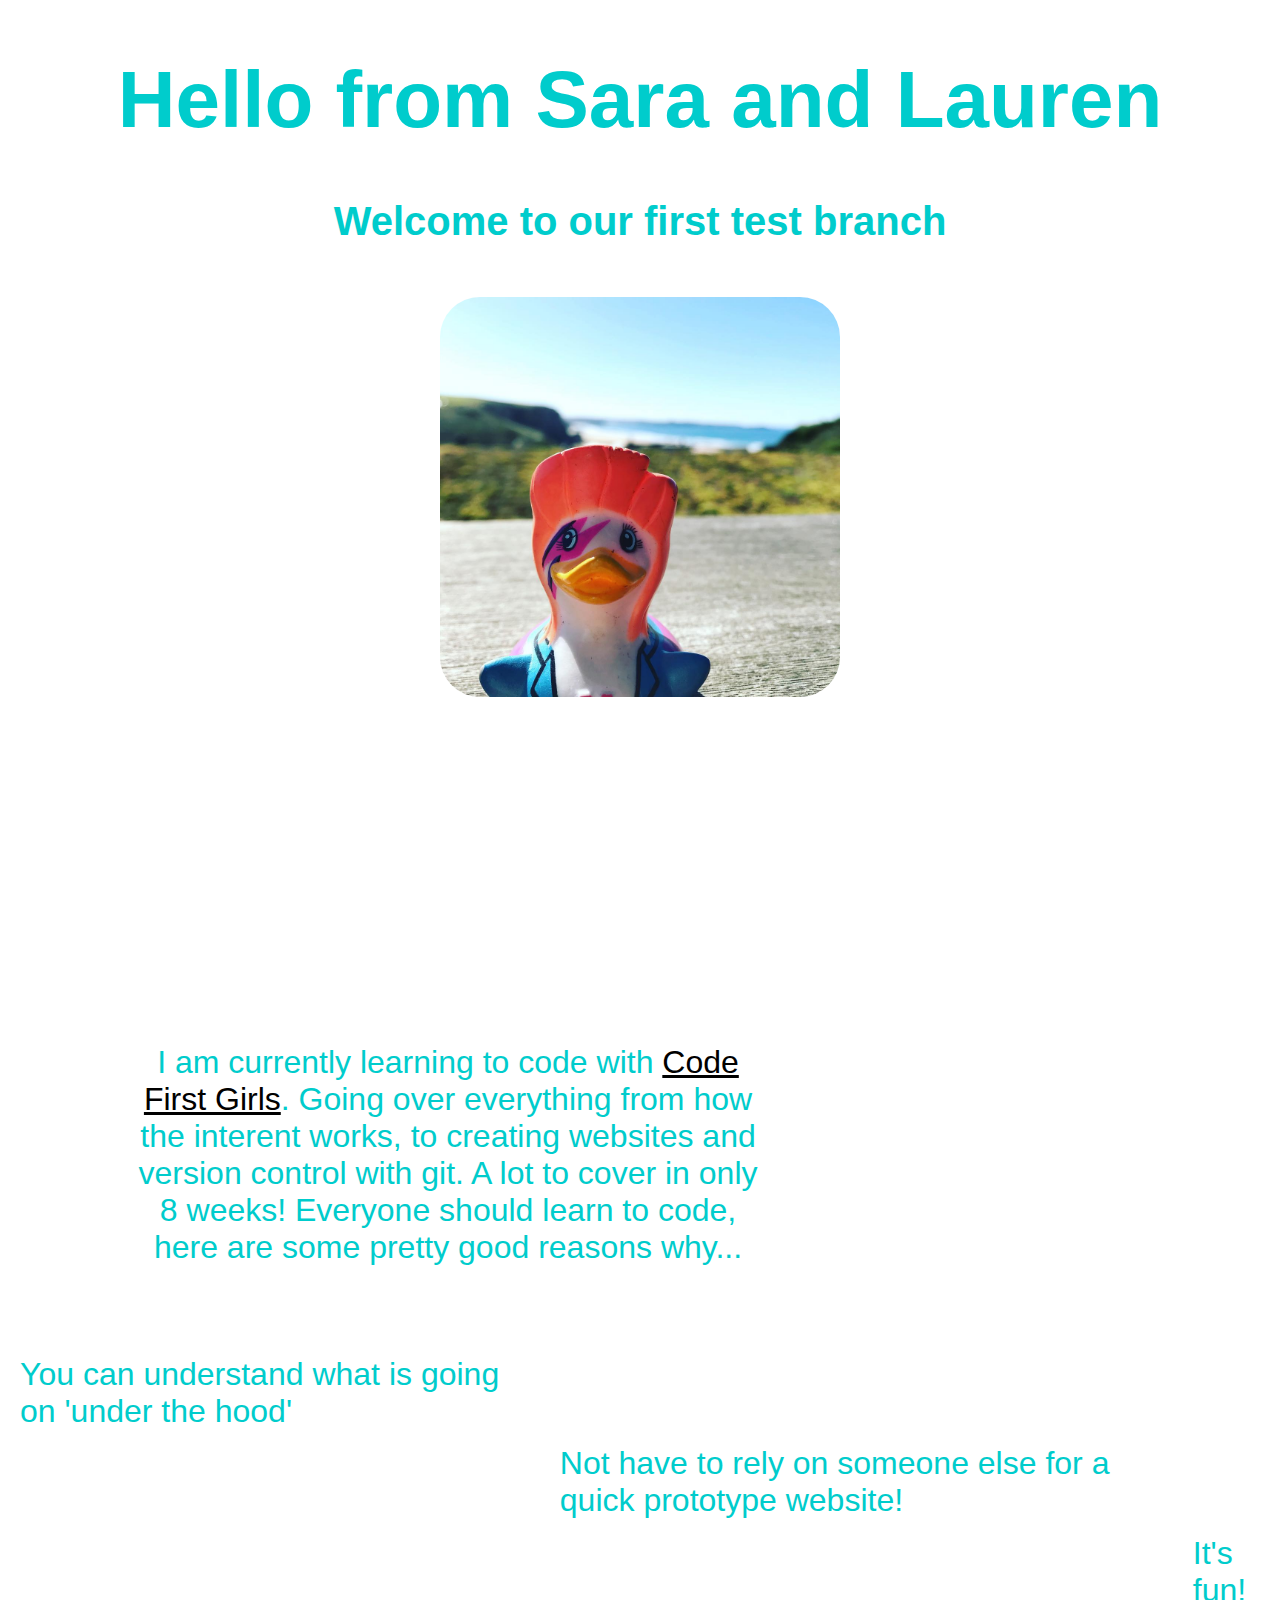
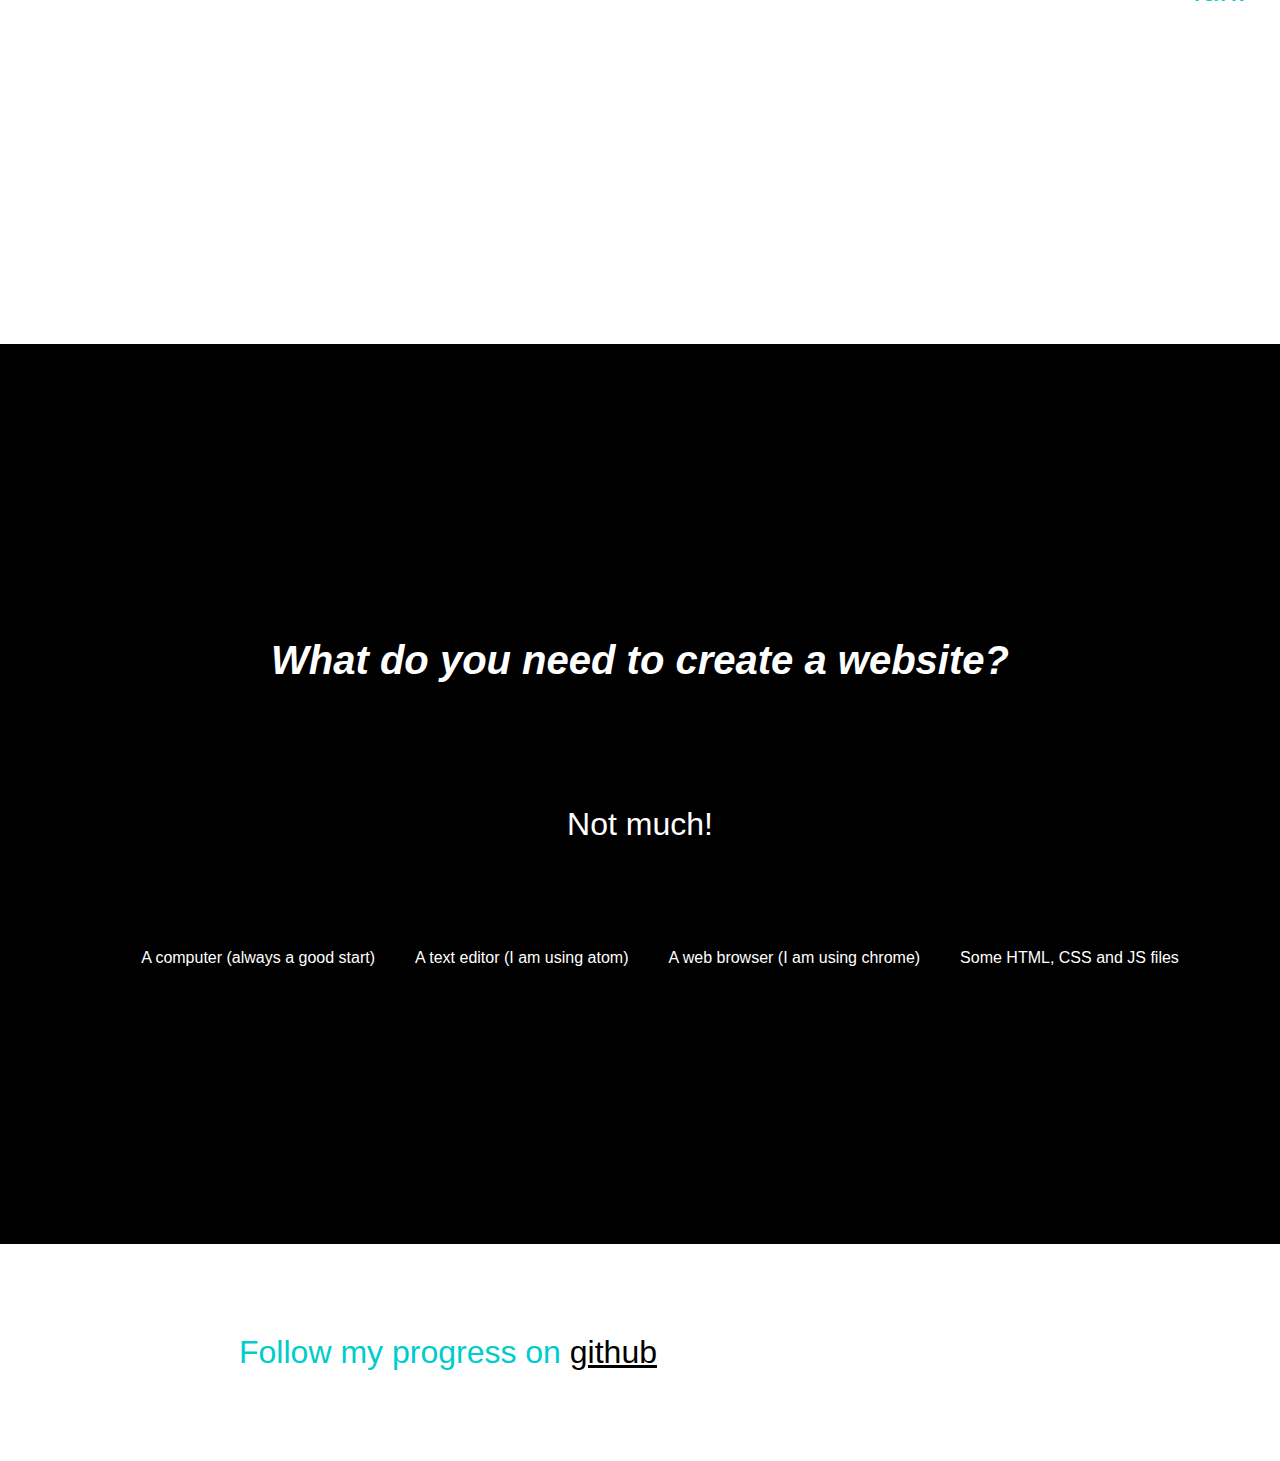
<file: index.html>
<!DOCTYPE html>
<htmL>
  <head>
    <title>First Website</title>
      <link rel="stylesheet" type="text/css" href="css/homepage-styles.css">
  </head>
  <body>

    <div>
      <h1>Hello from Sara and Lauren</h1>
      <h2>Welcome to our first test branch</h2>
      <image src="./duck.jpg" alt="A local image" width=400px>
    </div>

    <div>
      <p>I am currently learning to code with <a href="https://www.codefirstgirls.org.uk/">Code First Girls</a>. Going over everything from how the interent works, to creating websites and version control with git. A lot to cover in only 8 weeks! Everyone should learn to code, here are some pretty good reasons why...</p>
      <ol>
        <li>You can understand what is going on 'under the hood'</li>
        <li id="lower">Not have to rely on someone else for a quick prototype website!</li>
        <li id="lowest">It's fun!</li>
      </ol>
    </div>

    <div class="contrast">
      <h2><i>What do you need to create a website?</i></h2>
      <p>Not much!</p>
      <ul>
        <li>A computer (always a good start)</li>
        <li>A text editor (I am using atom)</li>
        <li>A web browser (I am using chrome)</li>
        <li>Some HTML, CSS and JS files</li>
      </ul>
    </div>
    <p>Follow my progress on <a href="https://github.com/">github</a></p>
  </body>
</html>
</file>
<file: css/homepage-styles.css>
body{
        color: rgb(0,204,204);
        font-family: arial;
        margin: 0px;
}
div{
    min-height: 100vh;
    width: 100vw;
}
h1,h2{
  text-align: center;
}
h1{
  font-size: 5em;
}
h2{
  font-size: 2.5em;
}
img{
  display: block;
  padding: 20px;
  margin: 0 auto;
  border-radius: 60px;
}
p{
  text-align: center;
  width: 50%;
  margin: 10vh 10vw;
  font-size: 2em;
}
a{
  color: rgb(0,0,0);
}
ol{
  list-style: none;
  padding: 0;
  margin-bottom: 10%;
  font-size: 2em;
  display: flex;
  justify-content: space-evenly;
  }
li#lower{
  margin-top: 7%;
}
li#lowest{
  margin-top: 14%;
}
div.contrast{
  background-color: rgb(0, 0, 0);
  color: rgb(255, 255, 255);
  display: flex;
  justify-content: center;
  align-items: center;
  flex-direction: column;
}
ul{
  list-style: none;
  display: flex;
}
li{
  margin: 0 20px;
  transition: 0.6s ease;
}
li:hover{
  font-size: 1.2em;
}
</file>
